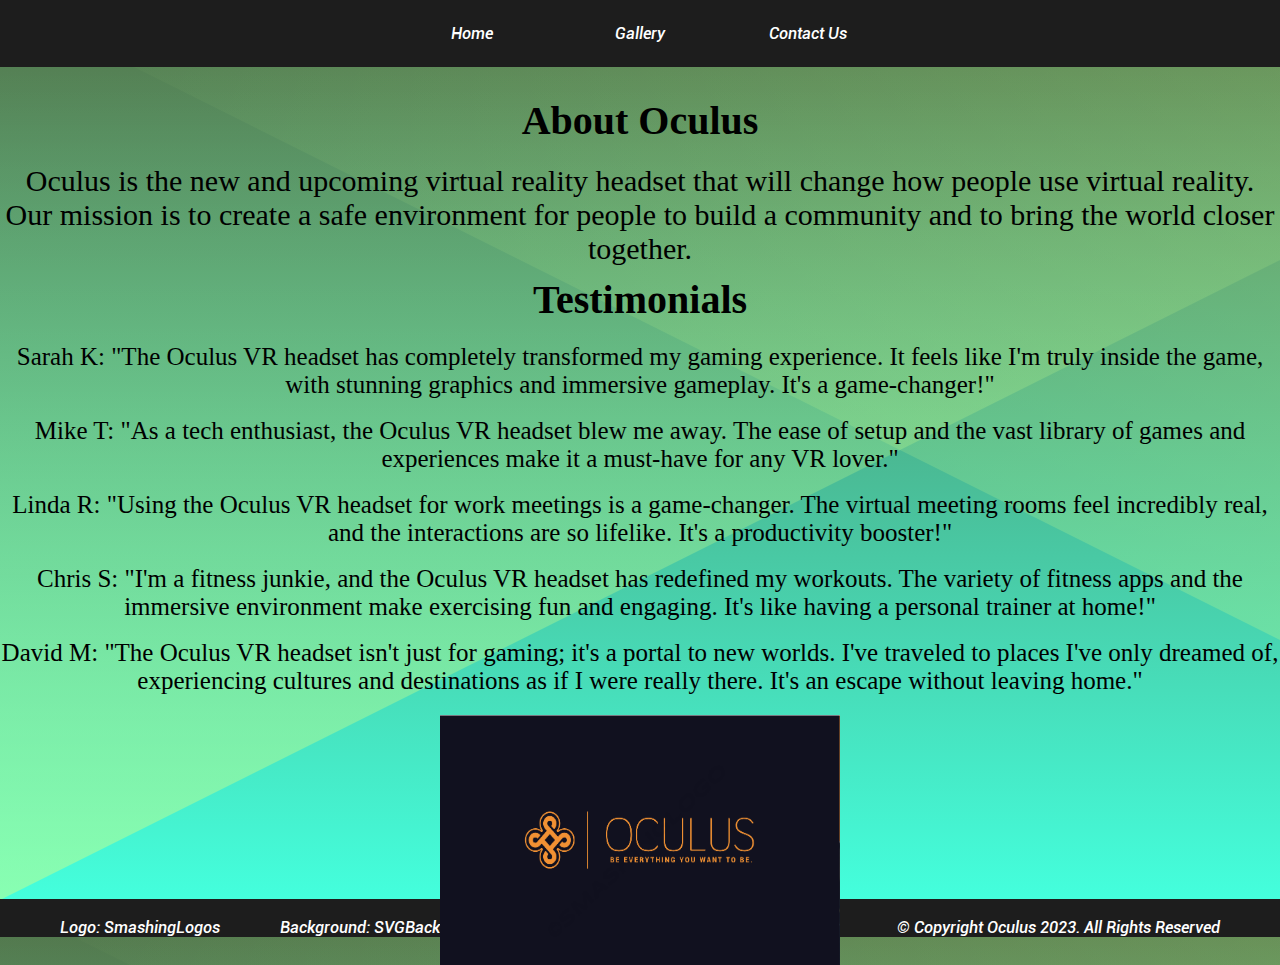
<file: index.html>
<!DOCTYPE html>
<html lang="en">
<head>
    <meta charset="UTF-8">
    <meta name="viewport" content="width=device-width, initial-scale=1.0">
    <meta name="author" content="Kyle Byrd">
    <meta name="description" content="Virtual Reality">
    <meta property="og:image" content="./images/favicon-32x32.png">
    <meta property="og:title" content="Oculus">
    <meta property="og:description" content="Virtual Reality">
    <title>Home</title>
    <link rel="stylesheet" href="style.css">
</head>
<body>
    <nav>
        <ul>
            <li><a href="index.html">Home</a></li>
            <li><a href="Gallery.html">Gallery</a></li>
            <li><a href="Contact Us.html">Contact Us</a></li>
        </ul>
    </nav>

    <div id="content">
        <h1>About Oculus</h1>
        <p>Oculus is the new and upcoming virtual reality headset that will change how people use virtual reality. Our mission is to create a safe environment for people to build a community and to bring the world closer together.</p>

        <h1>Testimonials</h1>
        <ul>
            <li>Sarah K: "The Oculus VR headset has completely transformed my gaming experience. It feels like I'm truly inside the game, with stunning graphics and immersive gameplay. It's a game-changer!"</li><br>
            <li>Mike T: "As a tech enthusiast, the Oculus VR headset blew me away. The ease of setup and the vast library of games and experiences make it a must-have for any VR lover."</li><br>
            <li>Linda R: "Using the Oculus VR headset for work meetings is a game-changer. The virtual meeting rooms feel incredibly real, and the interactions are so lifelike. It's a productivity booster!"</li><br>
            <li>Chris S: "I'm a fitness junkie, and the Oculus VR headset has redefined my workouts. The variety of fitness apps and the immersive environment make exercising fun and engaging. It's like having a personal trainer at home!"</li><br>
            <li>David M: "The Oculus VR headset isn't just for gaming; it's a portal to new worlds. I've traveled to places I've only dreamed of, experiencing cultures and destinations as if I were really there. It's an escape without leaving home."</li>
        </ul>

        <img src="./images/logo.png" alt="logo">
    </div>

    <footer>
        <p>Logo: SmashingLogos</p>
        <p>Background: SVGBackgrounds</p>
        <p>Contact Us: <a href="#">oculussupport@gmail.com</a></p>
        <p>&copy; Copyright Oculus 2023. All Rights Reserved</p>
    </footer>
</body>
</html>
</file>
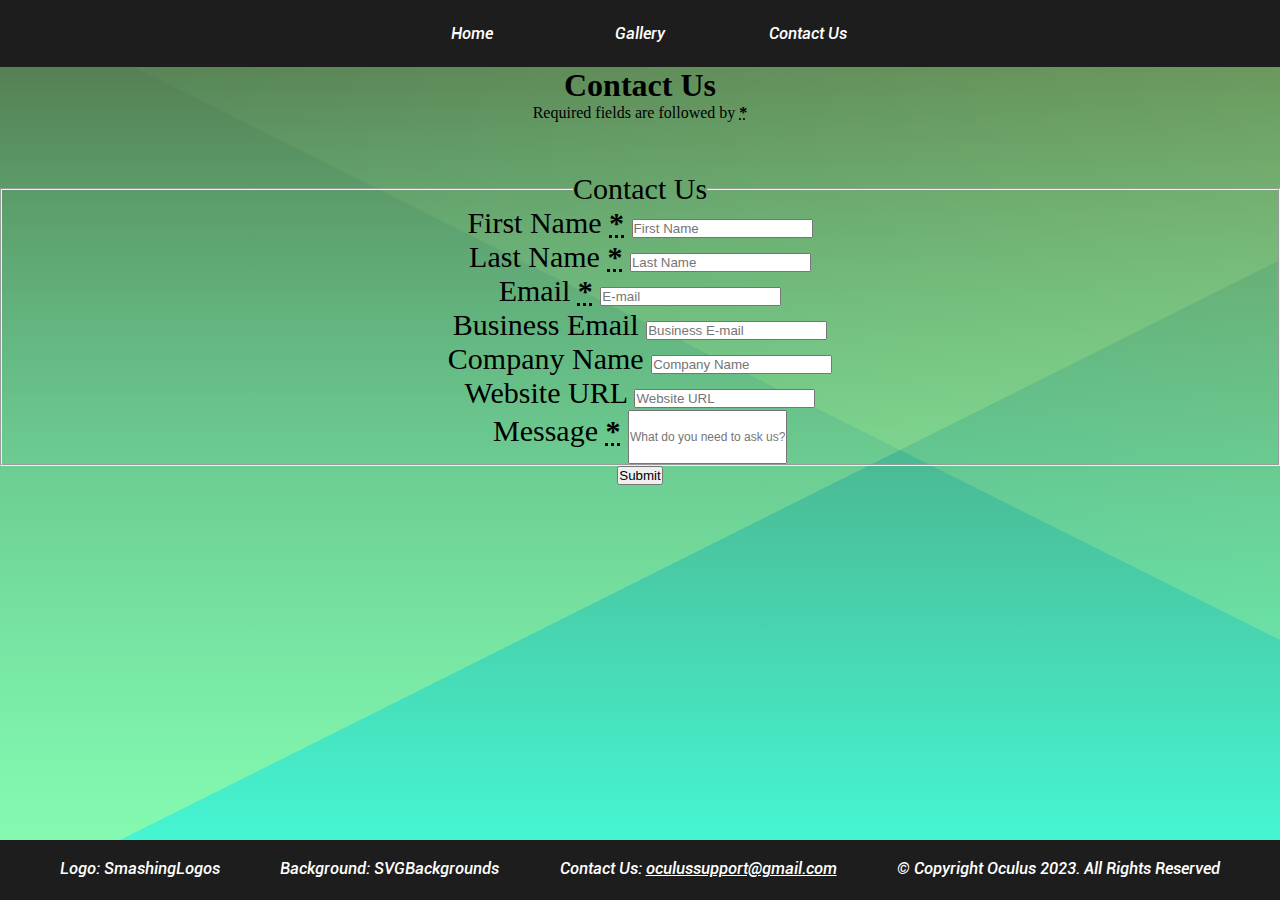
<file: Contact Us.html>
<!DOCTYPE html>
<html lang="en">
<head>
    <meta charset="UTF-8">
    <meta name="viewport" content="width=device-width, initial-scale=1.0">
    <meta name="author" content="Kyle Byrd">
    <meta name="description" content="Virtual Reality">
    <meta property="og:image" content="./images/favicon-32x32.png">
    <meta property="og:title" content="Oculus">
    <meta property="og:description" content="Virtual Reality">
    <title>Contact Us</title>
    <link rel="stylesheet" href="style.css">
</head>
<body>
    <nav>
        <ul>
            <li><a href="index.html">Home</a></li>
            <li><a href="Gallery.html">Gallery</a></li>
            <li><a href="Contact Us.html">Contact Us</a></li>
        </ul>
    </nav>

    <div class="content">
        <h1>Contact Us</h1>
        <p>Required fields are followed by <strong><abbr title="Required">*</abbr></strong></p>
        <fieldset>
            <legend>Contact Us</legend>
            <label for="fname">First Name <strong><abbr title="Required">*</abbr></strong></label>
            <input type="text" name="info" id="fname" placeholder="First Name"><br>
            <label for="lname">Last Name <strong><abbr title="Required">*</abbr></strong></label>
            <input type="text" name="info" id="Last Name" placeholder="Last Name"><br>
            <label for="email">Email <strong><abbr title="Required">*</abbr></strong></label>
            <input type="text" name="info" id="email" placeholder="E-mail"><br>
            <label for="b-email">Business Email</label>
            <input type="text" name="info" id="b-email" placeholder="Business E-mail"><br>
            <label for="company">Company Name</label>
            <input type="text" name="info" id="company" placeholder="Company Name"><br>
            <label for="site">Website URL</label>
            <input type="text" name="info" id="site" placeholder="Website URL"><br>
            <label for="message">Message <strong><abbr title="Required">*</abbr></strong></label>
            <input type="message" name="info" id="message" placeholder="What do you need to ask us?" cols="10">
        </fieldset>
        <input id="submit" type="submit" name="info" value="Submit">
    </div>

    <footer>
        <p>Logo: SmashingLogos</p>
        <p>Background: SVGBackgrounds</p>
        <p>Contact Us: <a href="#">oculussupport@gmail.com</a></p>
        <p>&copy; Copyright Oculus 2023. All Rights Reserved</p>
    </footer>
</body>
</html>
</file>
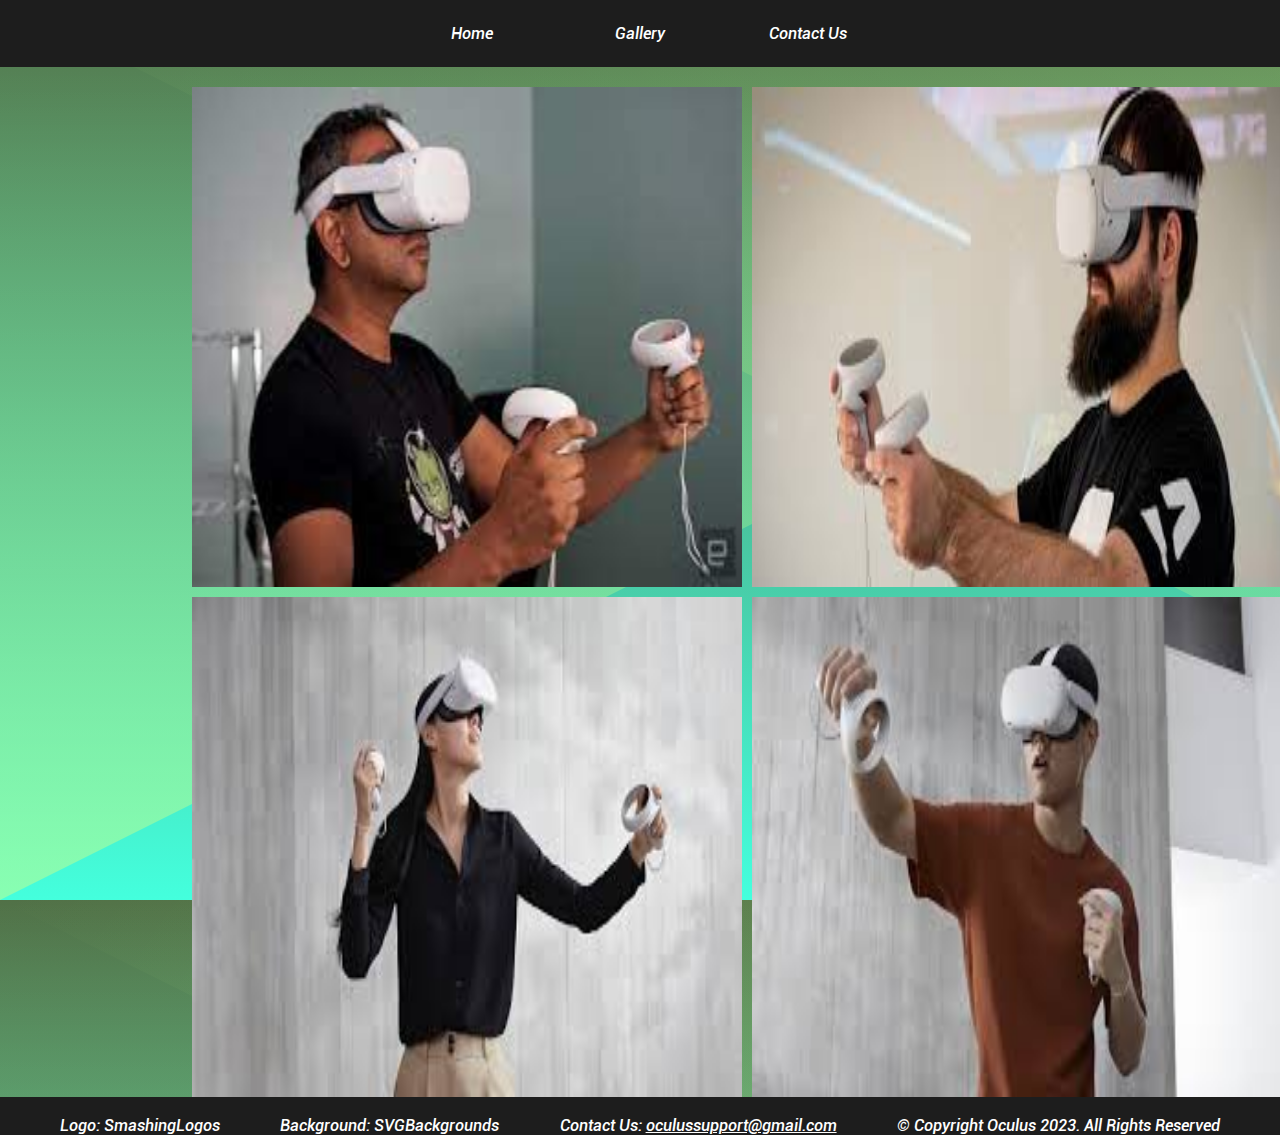
<file: Gallery.html>
<!DOCTYPE html>
<html lang="en">
<head>
    <meta charset="UTF-8">
    <meta name="viewport" content="width=device-width, initial-scale=1.0">
    <meta name="author" content="Kyle Byrd">
    <meta name="description" content="Virtual Reality">
    <meta property="og:image" content="./images/favicon-32x32.png">
    <meta property="og:title" content="Oculus">
    <meta property="og:description" content="Virtual Reality">
    <title>Gallery</title>
    <link rel="stylesheet" href="style.css">
</head>
<body>
    <nav>
        <ul>
            <li><a href="index.html">Home</a></li>
            <li><a href="Gallery.html">Gallery</a></li>
            <li><a href="Contact Us.html">Contact Us</a></li>
        </ul>
    </nav>

    <div class="content">
        <div class="grid">
            <img src="./images/download.jpg" alt="person playing" id="item1">
            <img src="./images/images (1).jpg" alt="person playing" id="item2">
            <img src="./images/images (2).jpg" alt="person playing" id="item3">
            <img src="./images/images.jpg" alt="person playing" id="item4">
        </div>
    </div>

    <footer>
        <p>Logo: SmashingLogos</p>
        <p>Background: SVGBackgrounds</p>
        <p>Contact Us: <a href="#">oculussupport@gmail.com</a></p>
        <p>&copy; Copyright Oculus 2023. All Rights Reserved</p>
    </footer>
</body>
</html>
</file>
<file: style.css>
@font-face {
    font-family: Roboto;
    src: url(./fonts/Roboto-MediumItalic.ttf);
}

*{
    margin: 0;
    padding: 0;
}

html, body {
    height: 100%;
}

body{
    display: flex;
    flex-direction: column;
    background-image: url("./images/abstract-envelope.svg");
    background-size: cover;
}

nav{
    background-color: rgb(29, 29, 29);
    text-align: center;
}

nav ul{
    display: inline-flex;
    list-style: none;
    color: #000;
}

nav ul li{
    width: 120px;
    margin: 7px;
    padding: 17px;
    font-family: Roboto;
}

nav ul li a{
    text-decoration: none;
    font-size: 16px;
    color: #fff;
    padding: 11px 13px;
    transition: 0.4s;
}

nav ul li a:hover{
    background-color: #fff;
    color: #000;
    font-size: 18.5px;
    border-radius: 6px;
    text-decoration: underline;
    text-decoration-color: rgb(29, 29, 29);
}

fieldset{
    font-size: 30px;
    position: relative;
    top: 50px;
}

#submit{
    position: relative;
    top: 50px;
}

#message{
    height: 50px;
    font-size: 12px;
}

.grid{
    display: grid;
    gap: 10px 10px;
    width: fit-content;
    grid-template-columns: [first] 1fr [line2];
    grid-template-rows: [one] 1fr [two];
    justify-items: center;
    align-items: stretch;
    position: relative;
    left: 15%;
    padding-top: 20px;
}

#item1{
    display: flex;
    justify-content: space-between;
    grid-column: first;
    grid-row: one;
    height: 500px; width: 550px;
}
#item2{
        grid-column: line2;
        grid-row: two;
        height: 500px; width: 550px;
}
#item3{

        grid-column: first;
        grid-row: two;
        height: 500px; width: 550px;
}
#item4{
        grid-column: line2;
        grid-row: one;        
        height: 500px; width: 550px;
}

.content, #content{
    flex: 1 0 auto;
    text-align: center;
}

#content img{
    width: 400px;
    height: 250px;
    position: relative;
    top: 70px;
}

#content h1{
    position: relative;
    top: 30px;
    font-size: 40px;
}

#content ul li{
    position: relative;
    top: 50px;
    font-size: 25px;
}

#content p{
    position: relative;
    top: 50px;
    font-size: 30px;
    margin-bottom: 30px;
}

footer{
    display: flex;
    justify-content: space-evenly;
    background-color: rgb(29, 29, 29);
    text-align: center;
    height: 60px;
}

footer p{
    font-family: Roboto;
    color: white;
    margin-top: 19px;
}

footer p a{
    text-decoration: underline;
    color: white;
}
</file>
